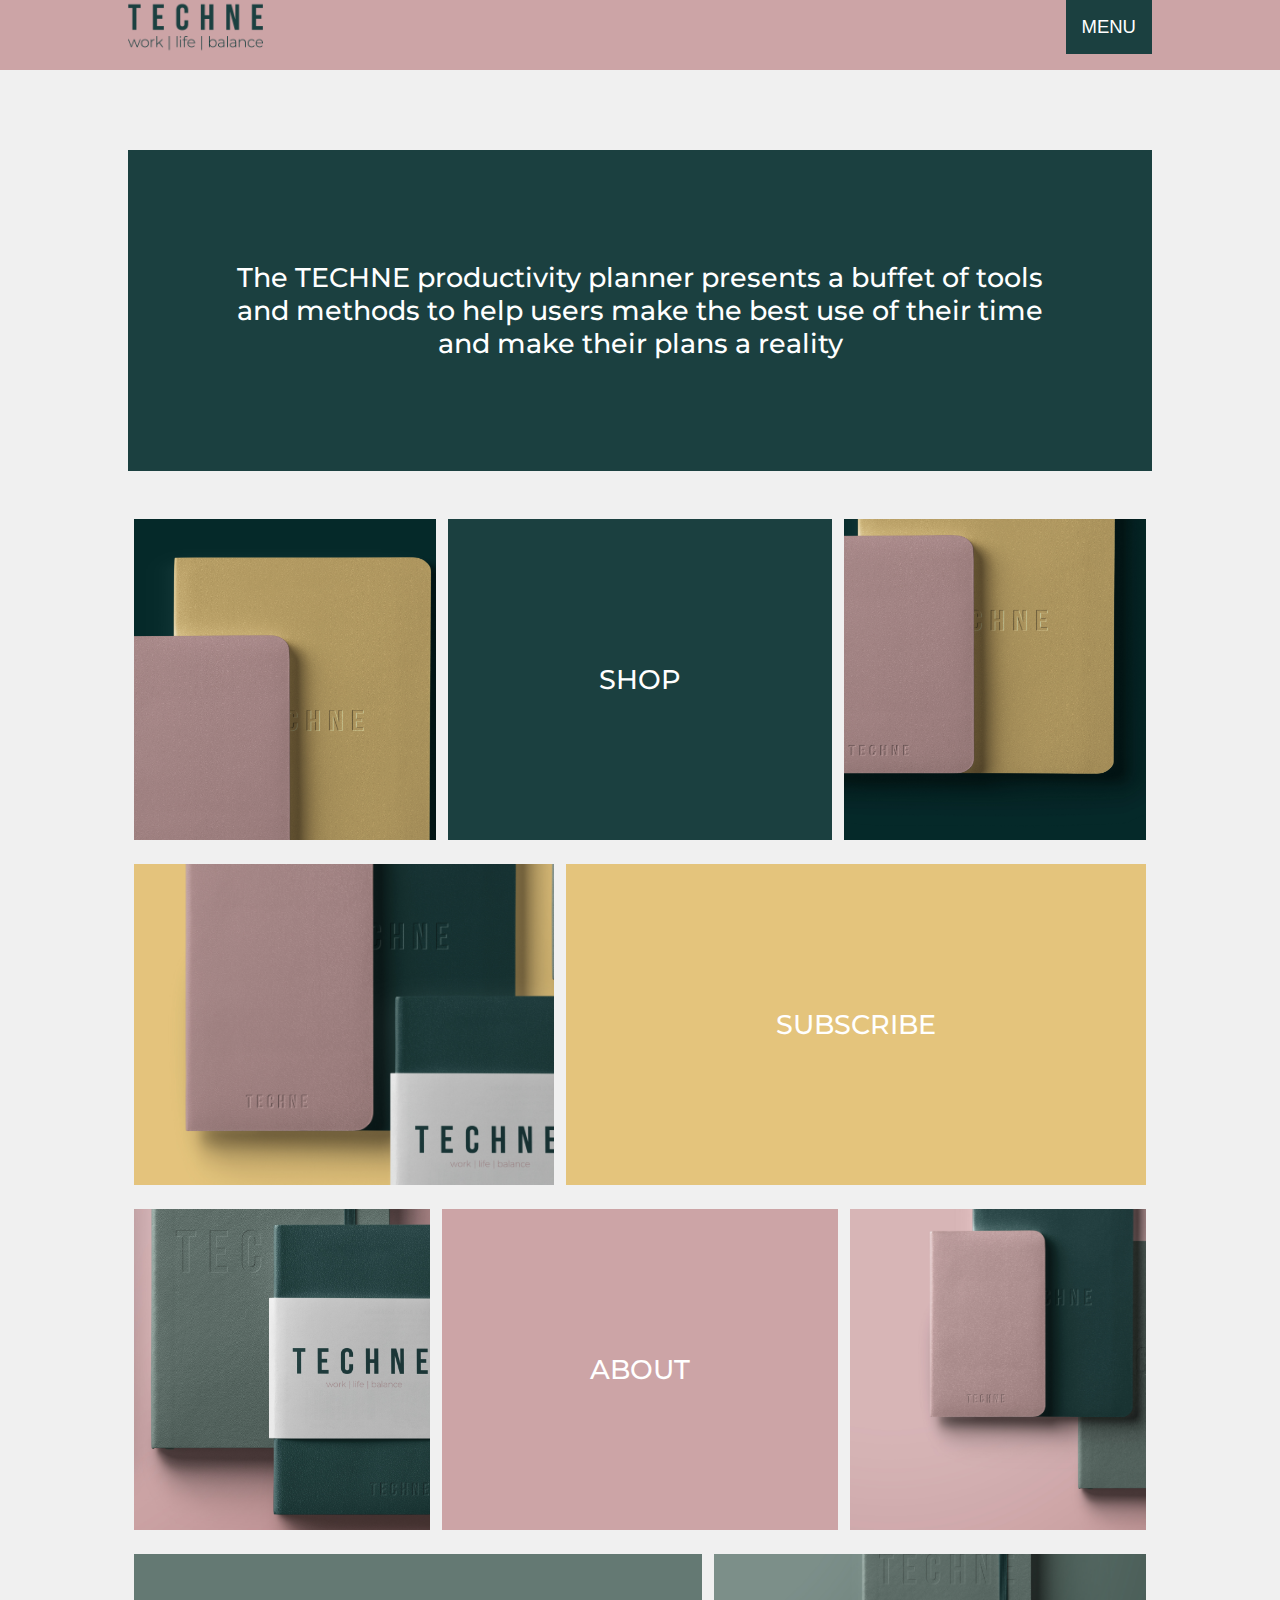
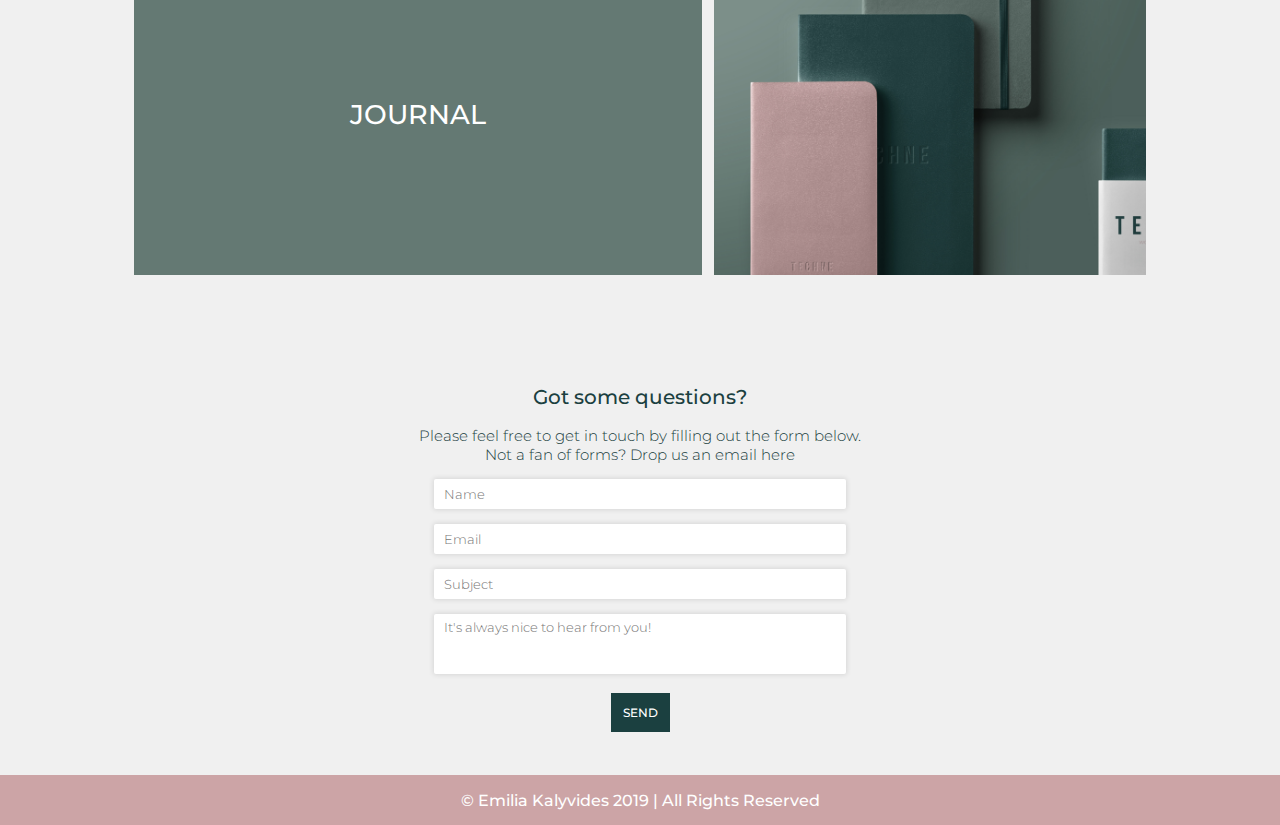
<file: index.html>
<!DOCTYPE html>
<html>
	<head>
		<meta name="viewport" content="width=device-width, initial-scale=1.0" />
		<title>TECHNE - Work Life Balance</title>
		<link
			rel="shortcut icon"
			type="image/x-icon"
			href="Image Assets/Techne-favicon.png"
		/>
		<link href="style.css" rel="stylesheet" type="text/css" />
		<link
			href="https://fonts.googleapis.com/css?family=Montserrat:300,400,500&display=swap"
			rel="stylesheet"
		/>
	</head>

	<body>
		<header>
			<nav class="nav-container">
				<img
					src="Image Assets/Techne.png"
					alt="Techne Logo"
					class="nav-logo"
				/><img />
				<div class="dropdown">
					<button class="dropbtn">MENU</button>
					<div class="dropdown-content">
						<ul>
							<li><a href="index.html">Home</a></li>
							<li><a href="about.html">About</a></li>
							<li><a href="shop.html">Shop</a></li>
							<li><a href="subscribe.html">Subscribe</a></li>
							<li><a href="journal.html">Journal</a></li>
						</ul>
					</div>
				</div>

				<!-- <ul>
          <li><a href="index.html">Home</a></li>
          <li><a href="about.html">About</a></li>
          <li><a href="shop.html">Shop</a></li>
          <li><a href="subscribe.html">Subscribe</a></li>
          <li><a href="journal.html">Journal</a></li>
        </ul> -->
			</nav>
		</header>
		<main>
			<div class="wrapper">
				<div class="flex-container-01">
					<h1>
						The TECHNE productivity planner presents a buffet of tools and
						methods to help users make the best use of their time and make their
						plans a reality
					</h1>
				</div>
				<div class="flex-container-shop">
					<div class="box one"></div>
					<div class="box two">
						<h1><a class="homepage-links" href="shop.html">SHOP</a></h1>
					</div>
					<div class="box three"></div>
				</div>
				<div class="flex-container-subscribe">
					<div class="box four"></div>
					<div class="box five">
						<h1>
							<a class="homepage-links" href="subscribe.html">SUBSCRIBE</a>
						</h1>
					</div>
				</div>
				<div class="flex-container-about">
					<div class="box six"></div>
					<div class="box seven">
						<h1><a class="homepage-links" href="about.html">ABOUT</a></h1>
					</div>
					<div class="box eight"></div>
				</div>
				<div class="flex-container-journal">
					<div class="box nine">
						<h1><a class="homepage-links" href="journal.html">JOURNAL</a></h1>
					</div>
					<div class="box ten"></div>
				</div>
			</div>
		</main>
		<form action="/example.html" method="POST">
			<h2>Got some questions?</h2>
			<h3>
				Please feel free to get in touch by filling out the form below. <br />
				Not a fan of forms? Drop us an email
				<a class="text-links" href="mailto:hello@techne.co.uk">here</a>
			</h3>
			<p>
				<label class="name">
					<input type="text" name="customer_name" required placeholder="Name" />
				</label>
			</p>

			<p>
				<label class="email">
					<input
						type="email"
						name="email_address"
						required
						placeholder="Email"
					/>
				</label>
			</p>
			<p>
				<label class="subject">
					<input
						type="subject"
						name="email_subject"
						required
						placeholder="Subject"
					/>
				</label>
			</p>

			<p>
				<textarea
					class="comments"
					name="comments"
					maxlength="2000"
					required
					placeholder="It's always nice to hear from you!"
				></textarea>
			</p>

			<button class="button">Send</button>
		</form>
		<footer class="site-footer">
			© Emilia Kalyvides 2019 | All Rights Reserved
		</footer>
	</body>
</html>
</file>
<file: style.css>
/* overall page styling */
:root {
	--background: #cca4a6;
}
body {
	background-color: #f0f0f0;
	font-family: "Montserrat", sans-serif;
	font-weight: 500;
	margin: 0;
}

/* header and nav bar styling */

.nav-container {
	display: flex;
	flex-direction: row;
	justify-content: space-between;
	width: 100%;
	max-width: 1024px;
	margin: 0 auto;
}

header {
	background: var(--background);
	position: fixed;
	top: 0;
	z-index: 999;
	width: 100%;
	height: 70px;
}
/* logo  */
.nav-logo {
	width: 15vmin;
}
/* Navigation Dropdown Button */

nav ul {
	list-style-type: none;
	align-items: center;
	padding: 15px;
}
nav a {
	color: white;
	text-decoration: none;
	font-size: calc(1.5vmin + 5px);
	text-transform: uppercase;
}

nav a:hover {
	color: #e4c47c;
	transition: 0.3s color linear;
}
.dropbtn {
	background-color: #1b4040;
	color: white;
	padding: 16px;
	text-align: center;
	border: none;
	font-size: calc(1.5vmin + 5px);
	right: 0;
}

/* Dropdown Content (Hidden by Default) */
.dropdown-content {
	display: none;
	position: absolute;
	background-color: white;
	z-index: 1;
}

/* Links inside the dropdown */
.dropdown-content a {
	color: #cca4a6;
	padding: 12px 16px;
	text-decoration: none;
	display: block;
	text-align: center;
	width: 80%;
}

/* Change color of dropdown links on hover */
.dropdown-content a:hover {
	background-color: #1b4040;
}

/* Show the dropdown menu on hover */
.dropdown:hover .dropdown-content {
	display: block;
}

/* Change the background color of the dropdown button when the dropdown content is shown */
.dropdown:hover .dropbtn {
	background-color: #cca4a6;
}

/* header text + paragraph styling */
h1 {
	color: white;
	font-family: "Montserrat", sans-serif;
	font-weight: 500;
	font-size: calc(1.5vw + 8px);
	text-align: center;
	width: 80%;
}

.wrapper {
	width: 100%;
	max-width: 1024px;
	margin: 0 auto;
}
.flex-container-01 {
	display: flex;
	flex-direction: row;
	height: 321px;
	margin: 150px auto 48px;
	background: #1b4040;
	justify-content: center;
	align-items: center;
}
.flex-container-shop,
.flex-container-subscribe,
.flex-container-about,
.flex-container-journal {
	display: flex;
	flex-direction: row;
	height: 321px;
	margin-top: 24px;
}
.box {
	flex-grow: 1;
	min-width: 200px;
	margin-left: 6px;
	margin-right: 6px;
	display: flex;
	justify-content: center;
	align-items: center;
}

.one {
	background-image: url("Image Assets/box 1.jpg");
	flex-grow: 1;
	background-size: cover;
}

.two {
	background: #1b4040;
	flex-grow: 1;
}

.three {
	background-image: url("Image Assets/box 2.jpg");
	flex-grow: 1;
	background-size: cover;
}

.four {
	background-image: url("Image Assets/box 3.jpg");
	flex-grow: 1;
	background-size: cover;
}

.five {
	background: #e4c47c;
	flex-grow: 1;
}
.six {
	background-image: url("Image Assets/box 4.jpg");
	flex-grow: 1;
	background-size: cover;
}
.seven {
	background: #cca4a6;
	flex-grow: 1;
}
.eight {
	background-image: url("Image Assets/box 5.jpg");
	flex-grow: 1;
	background-size: cover;
}
.nine {
	background: #647973;
	flex-grow: 1;
}
.ten {
	background-image: url("Image Assets/box 6.jpg");
	flex-grow: 1;
	background-size: cover;
}

h2 {
	color: #1b4040;
	font-family: "Montserrat", sans-serif;
	font-weight: 500;
	font-size: 20px;
	text-align: center;
	padding-top: 10px;
	padding-right: 200px;
	padding-bottom: 0;
	padding-left: 200px;
}
h3 {
	color: #1b4040;
	font-family: "Montserrat", sans-serif;
	font-weight: 300;
	font-size: 15px;
	text-align: center;
	padding-left: 150px;
	padding-right: 150px;
}
p {
	color: white;
	font-family: "Montserrat", sans-serif;
	font-weight: 300;
	font-size: 15px;
	text-align: center;
	padding-left: 200px;
	padding-right: 200px;
}

/* form input styling */
form {
	height: 300px;
	color: #1b4040;
	font-family: "Montserrat", sans-serif;
	font-weight: 300;
	font-size: 15px;
	align-items: center;
	margin-top: 100px;
	margin-bottom: 100px;
}

input {
	align-items: center;
	overflow: auto;
	height: 20px;
	width: 400px;
	font-family: "Montserrat", sans-serif;
	font-weight: 300;
	border-radius: 2px;
	border: none;
	box-shadow: 0px 0px 5px 1px rgba(0, 0, 0, 0.1);
	padding-top: 5px;
	padding-bottom: 5px;
	padding-left: 10px;
}

textarea {
	width: 400px;
	height: 50px;
	resize: none;
	overflow: auto;
	font-family: "Montserrat", sans-serif;
	font-weight: 300;
	border-radius: 2px;
	border: none;
	box-shadow: 0px 0px 5px 1px rgba(0, 0, 0, 0.1);
	padding-top: 5px;
	padding-bottom: 5px;
	padding-left: 10px;
}

/* button styling */

.button {
	display: block;
	max-width: 300px;
	background-color: #1b4040;
	color: white;
	font-family: "Montserrat", sans-serif;
	font-weight: 500;
	font-size: 12px;
	text-transform: uppercase;
	text-align: center;
	border: 2px solid #1b4040;
	margin: auto;
	padding: 10px;
	-webkit-transition-duration: 0.4s; /* Safari */
	transition-duration: 0.4s;
}

.button:hover {
	background-color: #f0f0f0;
	color: #e4c47c;
	border: 2px solid #e4c47c;
}

/* text link styling */

.text-links {
	color: #1b4040;
}
.text-links:link {
	color: #1b4040;
	text-decoration: none;
}

.text-links:visited {
	color: #e4c47c;
}

.text-links:hover {
	color: #e4c47c;
	text-decoration: underline;
}

.homepage-links:link,
.homepage-links:visited,
.homepage-links:hover {
	color: white;
	text-decoration: none;
}

/* footer styling */
footer {
	color: white;
	width: 100%;
	height: 50px;
	background: var(--background);
	bottom: 0;
	display: flex;
	justify-content: center;
	z-index: 999;
}

.site-footer {
	color: white;
	display: flex;
	align-items: center;
	justify-content: center;
}

@media screen and (max-width: 480px) {
	.one,
	.three,
	.four,
	.six,
	.eight,
	.ten {
		display: none;
	}
}

@media screen and (max-width: 480px) {
	.name,
	.email,
	.subject,
	.comments,
	.button {
		display: none;
	}
}

@media screen and (max-width: 480px) {
	nav ul {
		flex-direction: column;
	}
}

/* @media screen and (max-width: 480px) {
  h1 {
    font-size: 25px;
  }
} */
</file>
